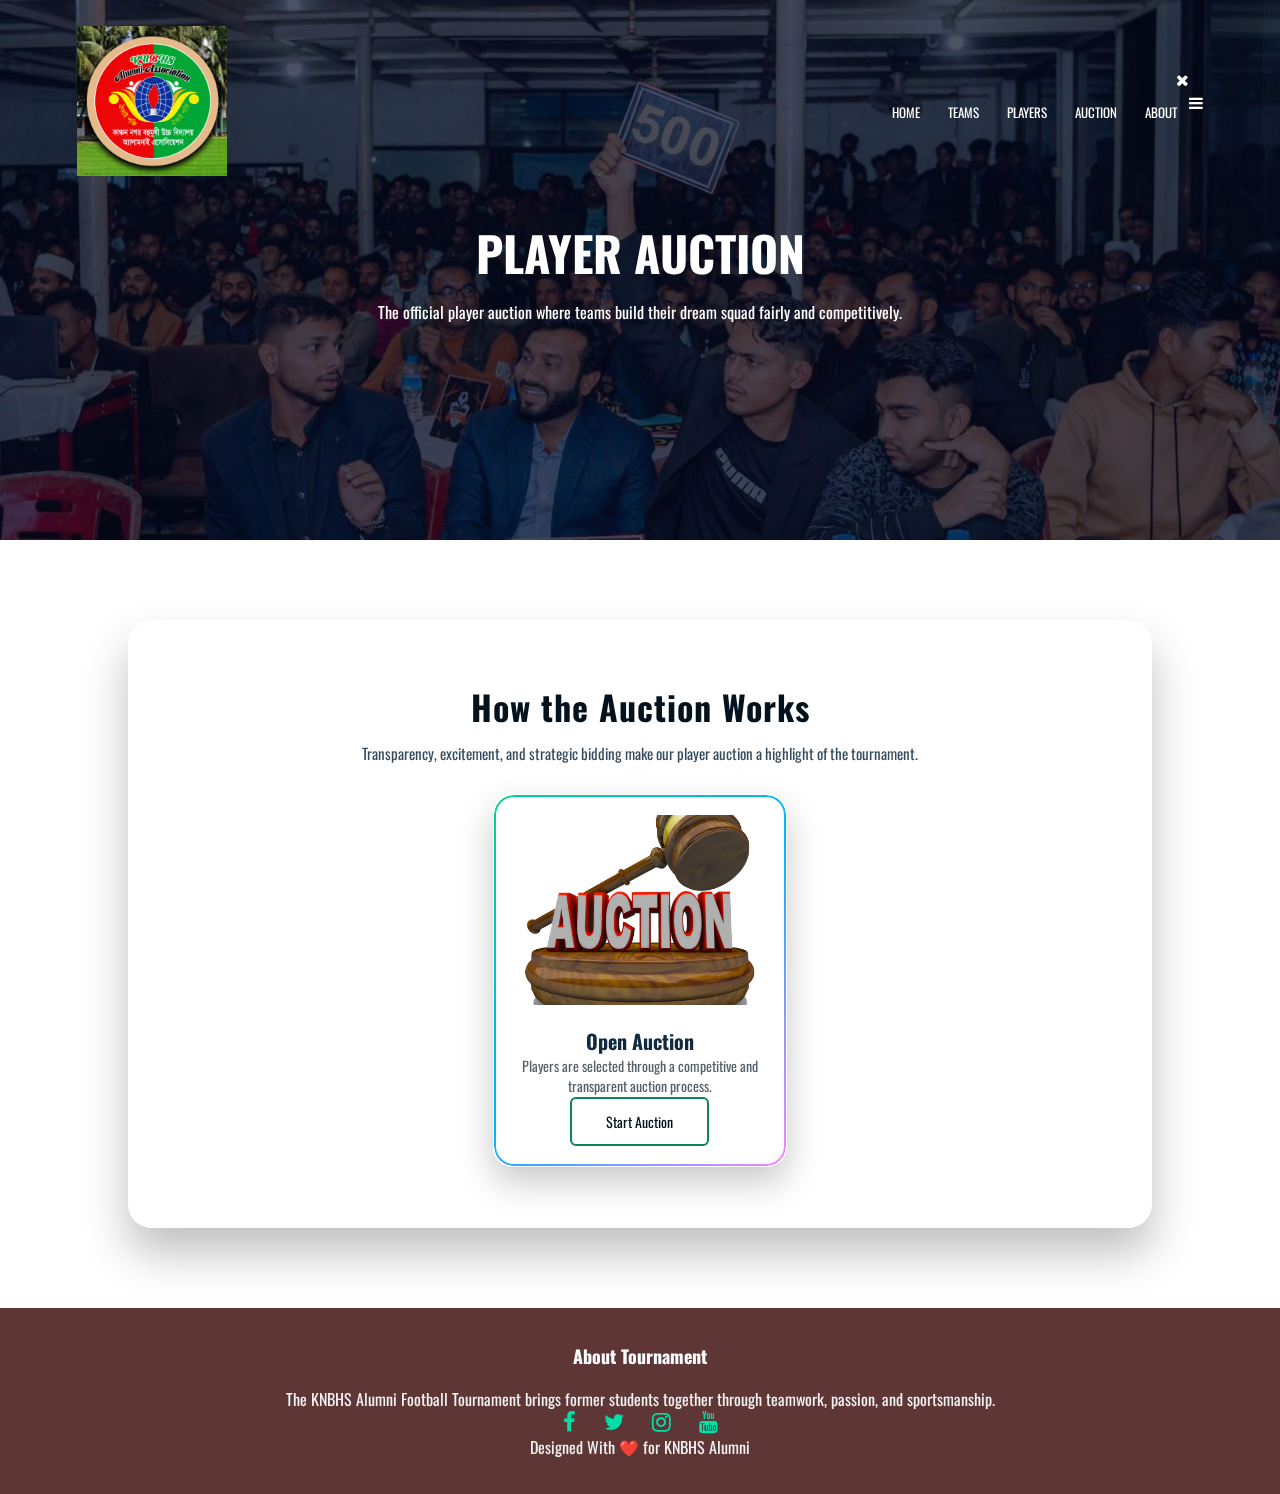
<file: auction.html>
<!DOCTYPE html>
<html lang="en">
<head>
  <meta charset="UTF-8">
  <meta name="viewport" content="width=device-width, initial-scale=1.0">
  <title>KNBHS Alumni Player Auction</title>
  <link rel="stylesheet" href="auction.css">
  <link rel="preconnect" href="https://fonts.googleapis.com">
  <link rel="preconnect" href="https://fonts.gstatic.com" crossorigin>
  <link href="https://fonts.googleapis.com/css2?family=Oswald:wght@200..700&display=swap" rel="stylesheet">
  <link rel="stylesheet" href="https://cdnjs.cloudflare.com/ajax/libs/font-awesome/4.7.0/css/font-awesome.min.css">
</head>
<body>

  <!-- Header -->
  <section class="header">
    <nav>
      <a href="index.html"><img src="picture/logo.jpg" alt="Tournament Logo"></a>

      <div class="nav-links" id="navLinks">
        <i class="fa fa-times" onclick="hideMenu()"></i>
        <ul>
          <li><a href="index.html">HOME</a></li>
          <li><a href="teams.html">TEAMS</a></li>
          <li><a href="players.html">PLAYERS</a></li>
          <li><a href="auction.html" class="active">AUCTION</a></li>
          <li><a href="about.html">ABOUT</a></li>
        </ul>
      </div>

      <i class="fa fa-bars" onclick="showMenu()"></i>
    </nav>

    <div class="text-box">
      <h1>PLAYER AUCTION</h1>
      <p>The official player auction where teams build their dream squad fairly and competitively.</p>
    </div>
  </section>

  <!-- Auction Section -->
  <section class="auction">
    <h1>How the Auction Works</h1>
    <p>Transparency, excitement, and strategic bidding make our player auction a highlight of the tournament.</p>

    <div class="row">
      <div class="auction-card">
        <img src="picture/bid.png" alt="Open Auction">
        <h3>Open Auction</h3>
        <p>Players are selected through a competitive and transparent auction process.</p>
        <a href="action.html" class="hero-btn">Start Auction</a>
      </div>
  </section>

  <!-- Footer -->
  <section class="footer">
    <h4>About Tournament</h4>
    <p>The KNBHS Alumni Football Tournament brings former students together through teamwork, passion, and sportsmanship.</p>

    <div class="icons">
      <i class="fa fa-facebook"></i>
      <i class="fa fa-twitter"></i>
      <i class="fa fa-instagram"></i>
      <i class="fa fa-youtube"></i>
    </div>

    <p>Designed With ❤️ for KNBHS Alumni</p>
  </section>

  <!-- JavaScript for mobile menu -->
  <script>
    var navLinks = document.getElementById("navLinks");

    function showMenu() {
      navLinks.style.right = "0";
    }

    function hideMenu() {
      navLinks.style.right = "-230px";
    }
  </script>
</body>
</html>
</file>
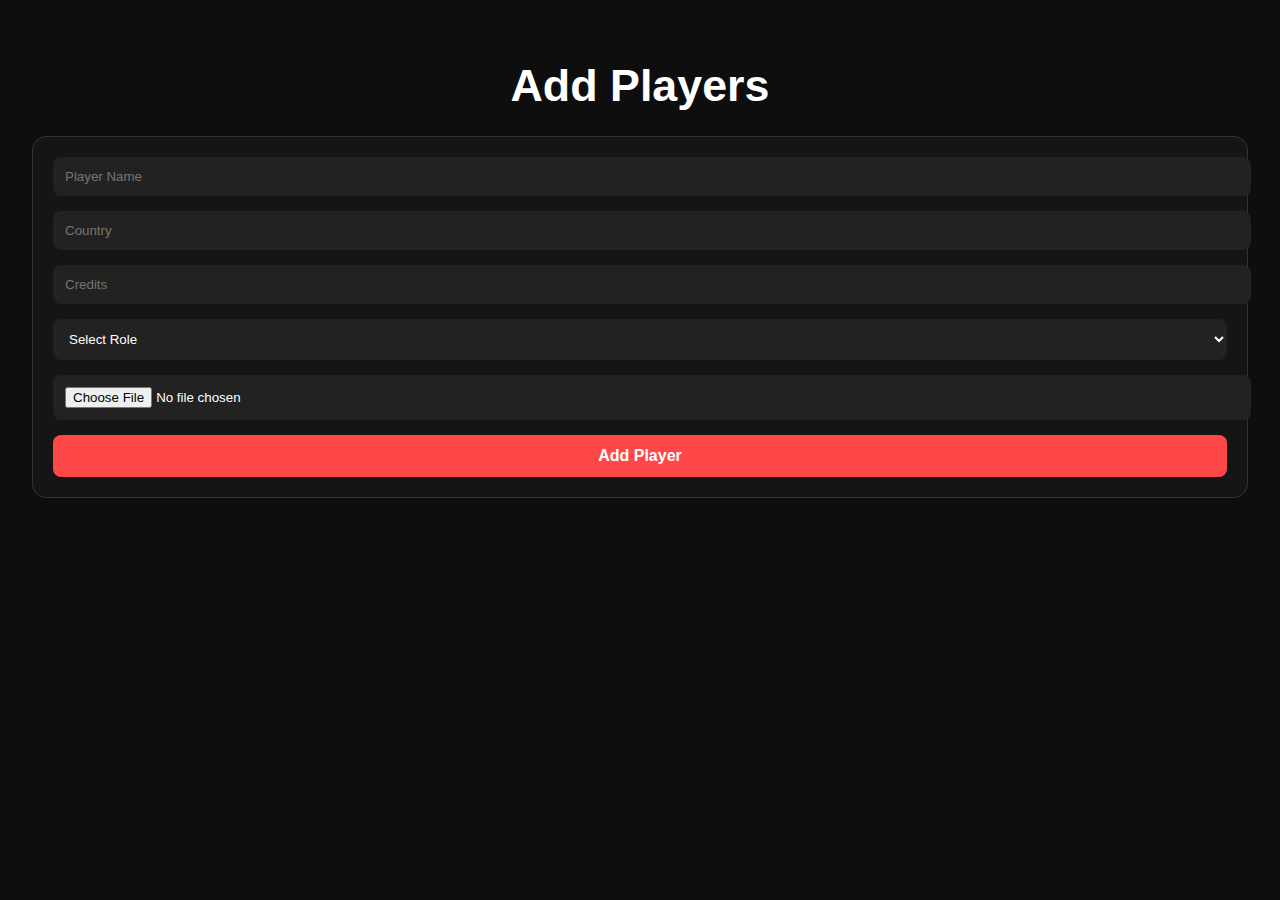
<file: final.html>
<!DOCTYPE html>
<html lang="en">
<head>
    <meta charset="UTF-8" />
    <meta name="viewport" content="width=device-width, initial-scale=1.0" />
    <title>Players List</title>

    <style>
        /* Page Base */
        body {
            font-family: "Poppins", sans-serif;
            background: #0e0e0e;
            color: white;
            margin: 0;
            padding: 0;
        }

        /* Container */
        .container {
            width: 95%;
            max-width: 1300px;
            margin: auto;
            padding: 30px 0;
        }

        /* Title */
        .page-title {
            text-align: center;
            font-size: 2.8rem;
            font-weight: 700;
            margin-bottom: 25px;
        }

        /* Player Cards Grid */
        .players-grid {
            display: grid;
            grid-template-columns: repeat(auto-fit, minmax(240px, 1fr));
            gap: 25px;
            margin-top: 40px;
        }

        /* Player Card */
        .player-card {
            background: #181818;
            border-radius: 16px;
            padding: 20px;
            text-align: center;
            transition: 0.3s;
            border: 1px solid #333;
        }

        .player-card:hover {
            transform: translateY(-8px);
            box-shadow: 0 4px 15px rgba(255, 255, 255, 0.15);
        }

        /* Image */
        .player-img {
            width: 120px;
            height: 120px;
            object-fit: cover;
            border-radius: 50%;
            margin-bottom: 15px;
            border: 3px solid #444;
        }

        /* Form */
        .form-box {
            background: #151515;
            padding: 20px;
            border-radius: 14px;
            margin-bottom: 30px;
            border: 1px solid #333;
        }

        .form-box input,
        .form-box select {
            width: 100%;
            padding: 12px;
            margin-bottom: 15px;
            border: none;
            border-radius: 8px;
            background: #222;
            color: white;
        }

        .form-box button {
            width: 100%;
            padding: 12px;
            background: #ff4747;
            border: none;
            border-radius: 8px;
            color: white;
            font-weight: 600;
            font-size: 1rem;
            cursor: pointer;
            transition: 0.3s;
        }

        .form-box button:hover {
            background: #ff5a5a;
        }

        /* Responsive */
        @media (max-width: 600px) {
            .page-title {
                font-size: 2.2rem;
            }
        }
    </style>
</head>

<body>

    <div class="container">

        <h1 class="page-title">Add Players</h1>

        <!-- Add Player Form -->
        <div class="form-box">
            <form id="playerForm">
                <input type="text" id="playerName" placeholder="Player Name" required>

                <input type="text" id="playerCountry" placeholder="Country" required>

                <input type="number" id="playerCredit" placeholder="Credits" required>

                <select id="playerRole" required>
                    <option value="">Select Role</option>
                    <option value="Batsman">Batsman</option>
                    <option value="Bowler">Bowler</option>
                    <option value="All-Rounder">All-Rounder</option>
                    <option value="Wicket-Keeper">Wicket-Keeper</option>
                </select>

                <!-- Device Image Upload -->
                <input type="file" id="playerImage" accept="image/*" required>

                <button type="submit">Add Player</button>
            </form>
        </div>

        <!-- Players Display Section -->
        <div id="players" class="players-grid"></div>

    </div>

    <script>
        document.getElementById("playerForm").addEventListener("submit", function (event) {
            event.preventDefault();

            let name = document.getElementById("playerName").value;
            let country = document.getElementById("playerCountry").value;
            let credit = document.getElementById("playerCredit").value;
            let role = document.getElementById("playerRole").value;

            let imageInput = document.getElementById("playerImage");
            let imageFile = imageInput.files[0];

            if (!imageFile) {
                alert("Please select an image!");
                return;
            }

            let imageURL = URL.createObjectURL(imageFile);

            let playerCard = `
                <div class="player-card">
                    <img src="${imageURL}" class="player-img" alt="Player Image">
                    <h3>${name}</h3>
                    <p>Country: ${country}</p>
                    <p>Credits: ${credit}</p>
                    <p>Role: ${role}</p>
                </div>
            `;

            document.getElementById("players").innerHTML += playerCard;

            // Reset form
            document.getElementById("playerForm").reset();
        });
    </script>

</body>
</html>
</file>
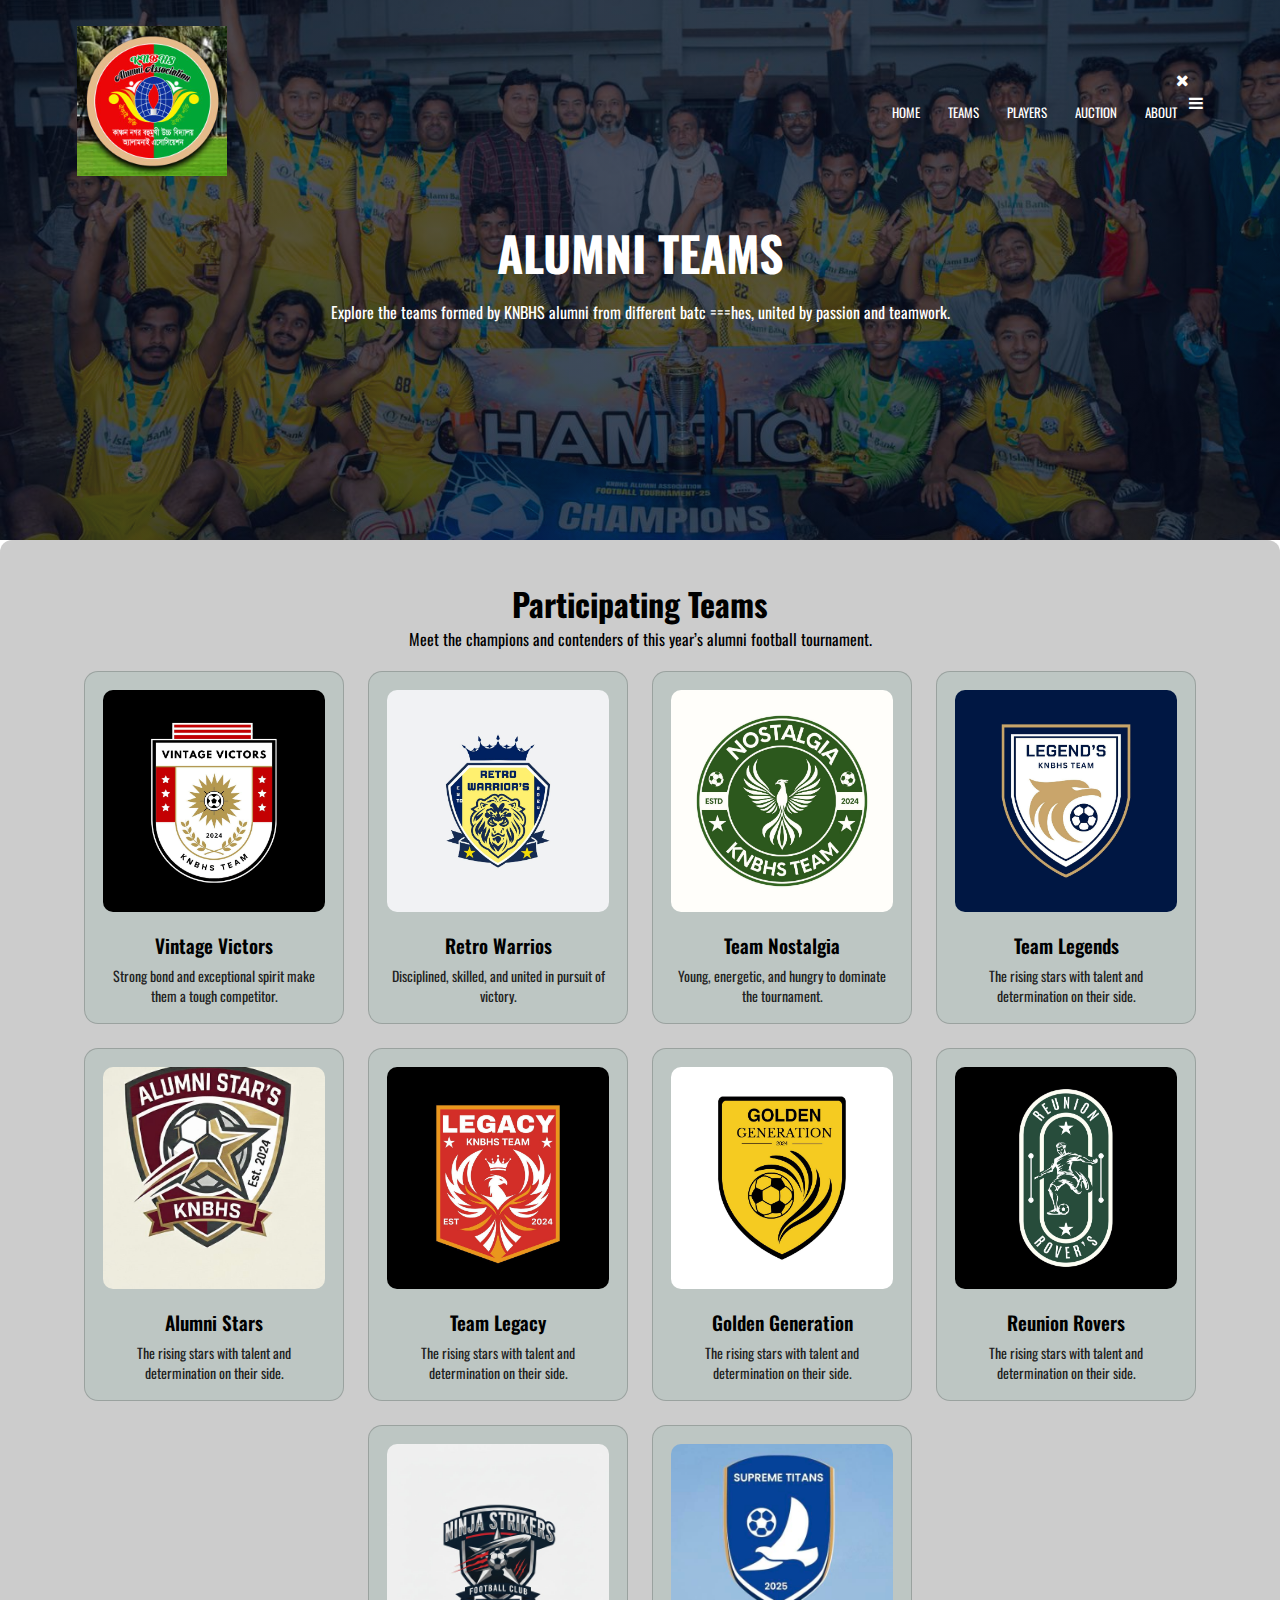
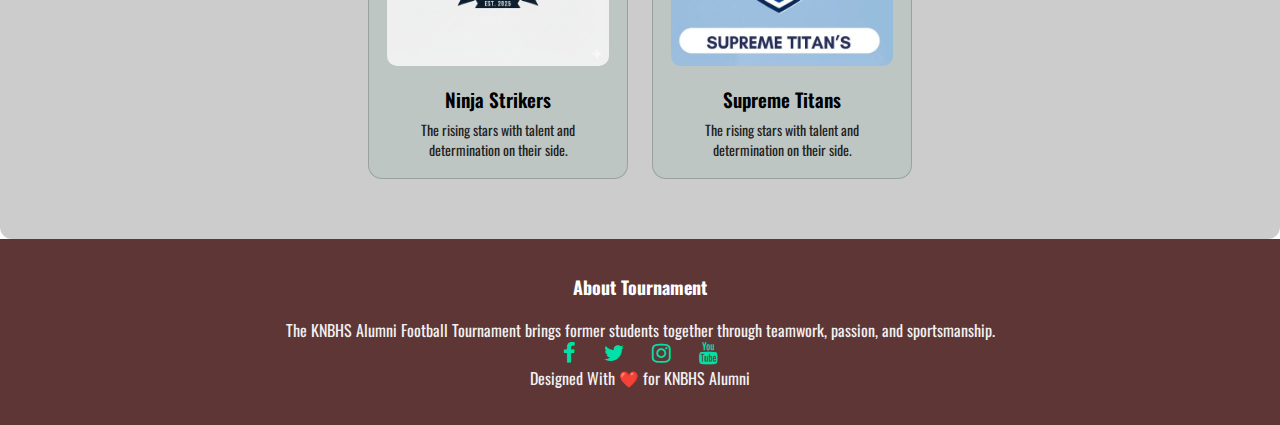
<file: teams.html>
<!DOCTYPE html>
<html lang="en">
<head>
  <meta charset="UTF-8">
  <meta name="viewport" content="width=device-width, initial-scale=1.0">
  <title>KNBHS Alumni Teams</title>
  <link rel="stylesheet" href="teams.css">
  <link rel="preconnect" href="https://fonts.googleapis.com">
  <link rel="preconnect" href="https://fonts.gstatic.com" crossorigin>
  <link href="https://fonts.googleapis.com/css2?family=Oswald:wght@200..700&display=swap" rel="stylesheet">
  <link rel="stylesheet" href="https://cdnjs.cloudflare.com/ajax/libs/font-awesome/4.7.0/css/font-awesome.min.css">
</head>
<body>

  <!-- Header Section -->
  <section class="header">
    <nav>
      <a href="index.html"><img src="picture/logo.jpg" alt="Tournament Logo"></a>

      <div class="nav-links" id="navLinks">
        <i class="fa fa-times" onclick="hideMenu()"></i>
        <ul>
          <li><a href="index.html">HOME</a></li>
          <li><a href="teams.html" class="active">TEAMS</a></li>
          <li><a href="players.html">PLAYERS</a></li>
          <li><a href="auction.html">AUCTION</a></li>
          <li><a href="about.html">ABOUT</a></li>
          

        </ul>
      </div>

      <i class="fa fa-bars" onclick="showMenu()"></i>
    </nav>

    <div class="text-box">
      <h1>ALUMNI TEAMS</h1>
      <p>Explore the teams formed by KNBHS alumni from different batc         ===hes, united by passion and teamwork.</p>
    </div>
  </section>

  <!-- Teams Section -->
  <section class="teams">
    <h1>Participating Teams</h1>
    <p>Meet the champions and contenders of this year’s alumni football tournament.</p>

    <div class="row">
      <div class="team-card">
        <img src="picture/vv.jpg" alt="Batch 2014">
        <h3>Vintage Victors</h3>
        <p>Strong bond and exceptional spirit make them a tough competitor.</p>
      </div>

      <div class="team-card">
        <img src="picture/RM.jpg">
        <h3>Retro Warrios</h3>
        <p>Disciplined, skilled, and united in pursuit of victory.</p>
      </div>

      <div class="team-card">
        <img src="picture/TN.jpg" alt="Batch 2018">
        <h3>Team Nostalgia</h3>
        <p>Young, energetic, and hungry to dominate the tournament.</p>
      </div>

      <div class="team-card">
        <img src="picture/TL.jpg" alt="Batch 2020">
        <h3>Team Legends</h3>
        <p>The rising stars with talent and determination on their side.</p>
      </div>
      <div class="team-card">
        <img src="picture/AS.jpg">
        <h3>Alumni Stars</h3>
        <p>The rising stars with talent and determination on their side.</p>
      </div>
      <div class="team-card">
        <img src="picture/TL1.jpg" alt="Batch 2020">
        <h3>Team Legacy</h3>
        <p>The rising stars with talent and determination on their side.</p>
      </div>
      <div class="team-card">
        <img src="picture/GG.jpg" alt="Batch 2020">
        <h3>Golden Generation</h3>
        <p>The rising stars with talent and determination on their side.</p>
      </div>
      <div class="team-card">
        <img src="picture/RR.jpg" alt="Batch 2020">
        <h3>Reunion Rovers</h3>
        <p>The rising stars with talent and determination on their side.</p>
      </div>
      <div class="team-card">
        <img src="picture/NS.jpg" alt="Batch 2020">
        <h3>Ninja Strikers</h3>
        <p>The rising stars with talent and determination on their side.</p>
      </div>
      <div class="team-card">
        <img src="picture/ST.jpg" alt="Batch 2020">
        <h3>Supreme Titans</h3>
        <p>The rising stars with talent and determination on their side.</p>
      </div>
    </div>
  </section>

  <!-- Footer -->
  <section class="footer">
    <h4>About Tournament</h4>
    <p>The KNBHS Alumni Football Tournament brings former students together through teamwork, passion, and sportsmanship.</p>

    <div class="icons">
      <i class="fa fa-facebook"></i>
      <i class="fa fa-twitter"></i>
      <i class="fa fa-instagram"></i>
      <i class="fa fa-youtube"></i>
    </div>

    <p>Designed With ❤️ for KNBHS Alumni</p>
  </section>

<!-- Team Players Popup Modal -->
<div id="teamModal" class="team-modal">
  <div class="team-modal-content">
    <span class="close-modal">&times;</span>

    <h2 id="teamModalTitle">Team Players</h2>

    <div id="teamPlayersList">
      <!-- Loaded dynamically from localStorage -->
    </div>
  </div>
</div>
<script>
  // TEAM CARD CLICK → SHOW PLAYERS PURCHASED
  document.querySelectorAll(".team-card").forEach(card => {
    card.addEventListener("click", () => {

      const teamName = card.querySelector("h3").textContent.trim();
      const auctionData = JSON.parse(localStorage.getItem("auctionData")) || {};

      const modal = document.getElementById("teamModal");
      const title = document.getElementById("teamModalTitle");
      const list = document.getElementById("teamPlayersList");

      title.textContent = `Players Bought by ${teamName}`;
      list.innerHTML = "";

      // Filter players for this team
      const players = Object.entries(auctionData).filter(([name, info]) => info.team === teamName);

      // NO PLAYERS
      if (players.length === 0) {
        list.innerHTML = `<p class="no-data">No players bought yet.</p>`;
        modal.style.display = "flex";
        return;
      }

      // SHOW PLAYERS IN MODAL
      players.forEach(([name, info]) => {
        const div = document.createElement("div");
        div.classList.add("team-player-item");

        div.innerHTML = `
          <div class="team-player-img">
            <img src="${info.image}" alt="${name}">
          </div>

          <div class="team-player-info">
            <h4>${name}</h4>
            <p><strong>Batch:</strong> ${info.batch}</p>
            <p><strong>Position:</strong> ${info.position}</p>
            <p class="price"><strong>Sold For:</strong> Tk ${info.price}</p>
          </div>
        `;

        list.appendChild(div);
      });

      modal.style.display = "flex";
    });
  });

  // CLOSE MODAL
  document.querySelector(".close-modal").onclick = () => {
    document.getElementById("teamModal").style.display = "none";
  };
</script>
<script src="action.js"></script>
</body>
</html>
</file>
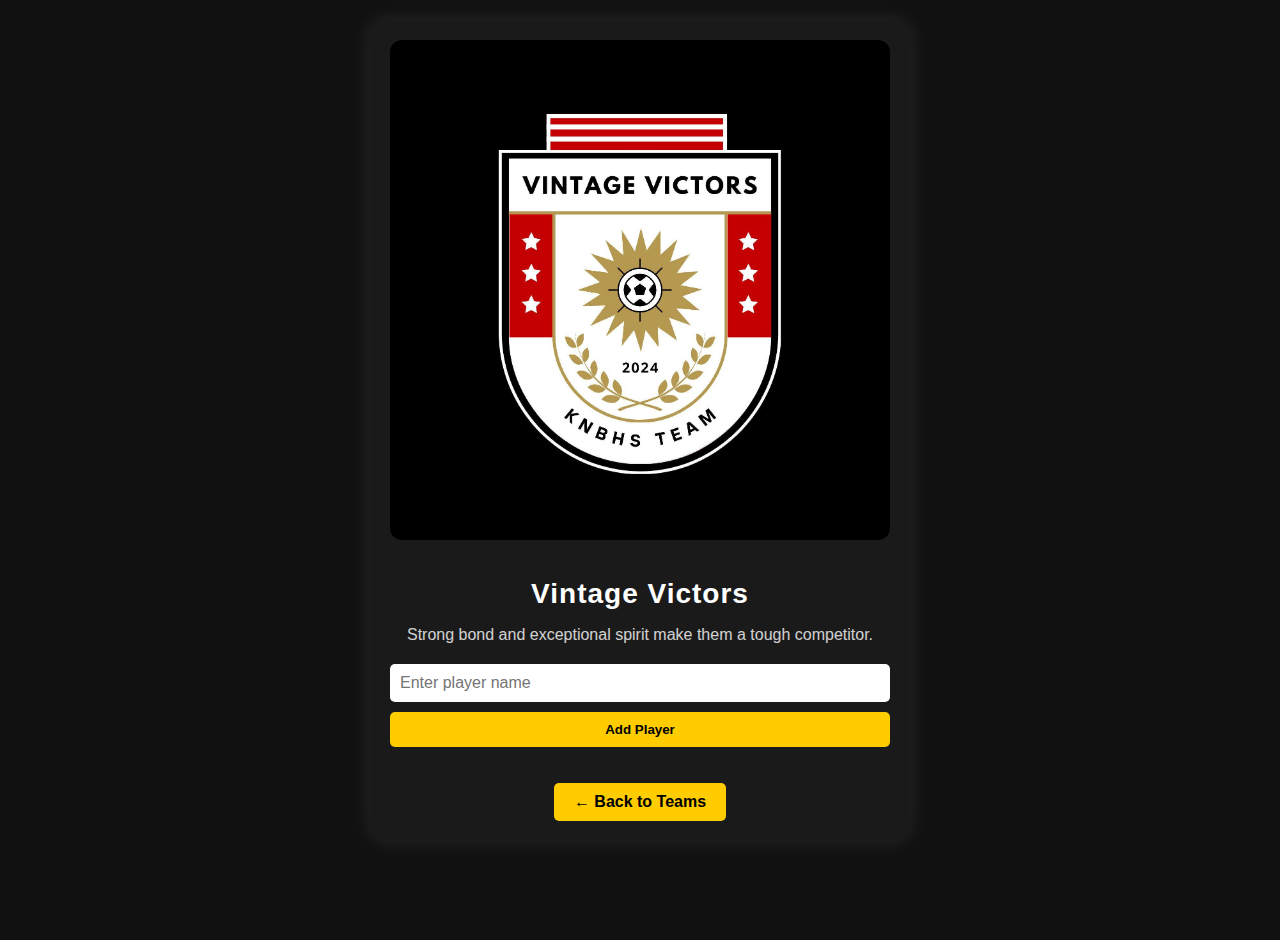
<file: Vintage.html>
<!DOCTYPE html>
<html lang="en">
<head>
  <meta charset="UTF-8">
  <meta name="viewport" content="width=device-width, initial-scale=1.0">
  <title>Team Profile</title>

  <style>
    body {
      margin: 0;
      font-family: Arial, sans-serif;
      background: #111;
      color: #fff;
      display: flex;
      justify-content: center;
      align-items: flex-start;
      min-height: 100vh;
      padding: 20px;
    }

    .team-container {
      width: 100%;
      max-width: 500px;
      background: #1a1a1a;
      padding: 20px;
      border-radius: 15px;
      text-align: center;
      box-shadow: 0 0 20px rgba(255, 255, 255, 0.1);
    }

    .team-container img {
      width: 100%;
      border-radius: 12px;
      margin-bottom: 15px;
    }

    h1 {
      margin-bottom: 10px;
      font-size: 28px;
      letter-spacing: 1px;
    }

    p {
      font-size: 16px;
      opacity: 0.8;
    }

    .back-btn {
      display: inline-block;
      margin-top: 20px;
      padding: 10px 20px;
      background: #ffcc00;
      color: #000;
      border-radius: 5px;
      text-decoration: none;
      font-weight: bold;
    }

    form {
      margin-top: 20px;
      display: flex;
      flex-direction: column;
      gap: 10px;
    }

    input[type="text"] {
      padding: 10px;
      border-radius: 5px;
      border: none;
      font-size: 16px;
    }

    button {
      padding: 10px;
      border-radius: 5px;
      border: none;
      background: #ffcc00;
      color: #000;
      font-weight: bold;
      cursor: pointer;
    }

    ul {
      margin-top: 15px;
      list-style: none;
      padding-left: 0;
    }

    ul li {
      background: #333;
      padding: 8px;
      border-radius: 5px;
      margin-bottom: 5px;
      text-align: left;
    }
  </style>
</head>

<body>

  <div class="team-container">
    <img src="picture/vv.jpg" alt="Vintage Victors">

    <h1>Vintage Victors</h1>
    <p>Strong bond and exceptional spirit make them a tough competitor.</p>

    <!-- Add Player Form -->
    <form id="playerForm">
      <input type="text" id="playerName" placeholder="Enter player name" required>
      <button type="submit">Add Player</button>
    </form>

    <!-- Player List -->
    <ul id="playerList">
      <!-- Players will appear here -->
    </ul>

    <a href="teams.html" class="back-btn">← Back to Teams</a>
  </div>

  <script>
    const form = document.getElementById('playerForm');
    const playerInput = document.getElementById('playerName');
    const playerList = document.getElementById('playerList');

    form.addEventListener('submit', function(e) {
      e.preventDefault();
      const playerName = playerInput.value.trim();
      if (playerName !== '') {
        const li = document.createElement('li');
        li.textContent = playerName;
        playerList.appendChild(li);
        playerInput.value = '';
      }
    });
  </script>

</body>
</html>
</file>
<file: auction.css>
:root {
  --theme: #0b8457;
  --accent: rgba(11, 132, 87, 0.08);
  --white: #fff;
  --muted: #777;
  --dark: #04121e;
}

* {
  margin: 0;
  padding: 0;
  box-sizing: border-box;
  font-family: 'Oswald', sans-serif;
}

/* Header / hero */
.header {
  min-height: 60vh;
  width: 100%;
  background-image: linear-gradient(rgba(4, 9, 30, 0.65), rgba(4, 9, 30, 0.65)), url(picture/auction.jpg);
  background-position: center;
  background-size: cover;
  position: relative;
  color: var(--white);
}

nav {
  display: flex;
  padding: 2% 6%;
  justify-content: space-between;
  align-items: center;
}

nav img {
  width: 150px;
}

.nav-links {
  flex: 1;
  text-align: right;
}

.nav-links ul li {
  list-style: none;
  display: inline-block;
  padding: 8px 12px;
}

.nav-links ul li a {
  color: var(--white);
  text-decoration: none;
  font-size: 13px;
}

.nav-links ul li::after {
  content: '';
  width: 0%;
  height: 2px;
  background: var(--theme);
  display: block;
  margin: 6px auto 0;
  transition: 0.35s;
}

.nav-links ul li:hover::after {
  width: 100%;
}

/* Hero text */
.text-box {
  width: 90%;
  color: var(--white);
  position: absolute;
  top: 50%;
  left: 50%;
  transform: translate(-50%, -50%);
  text-align: center;
}

.text-box h1 {
  font-size: 48px;
}

.text-box p {
  margin-top: 12px;
  font-size: 16px;
  max-width: 700px;
  margin-left: auto;
  margin-right: auto;
}

/* Auction Section */
.auction {
  width: 80%;
  margin: 80px auto;
  text-align: center;
  padding: 60px 40px;

  background: rgba(255, 255, 255, 0.15);
  backdrop-filter: blur(18px) saturate(170%);
  border-radius: 24px;
  border: 1px solid rgba(255, 255, 255, 0.3);

  box-shadow: 0 25px 45px rgba(0, 0, 0, 0.25),
    inset 0 0 20px rgba(255, 255, 255, 0.25);

  animation: fadeIn 0.8s ease forwards;
}

.auction h1 {
  color: #04121e;
  font-size: 34px;
  letter-spacing: 1px;
  margin-bottom: 10px;
}

.auction p {
  color: #102b40;
  opacity: 0.85;
  font-size: 15px;
}


/* Card Row */
.row {
  display: flex;
  flex-wrap: wrap;
  justify-content: center;
  gap: 26px;
  margin-top: 30px;
}




/* PREMIUM Auction Card */
.auction-card {
  flex-basis: calc(33.333% - 20px);
  background: rgba(255, 255, 255, 0.55);

  border-radius: 20px;
  padding: 20px;
  border: 1px solid rgba(255, 255, 255, 0.35);

  backdrop-filter: blur(10px);
  -webkit-backdrop-filter: blur(10px);

  box-shadow: 0 15px 35px rgba(0, 0, 0, 0.22),
    inset 0 0 20px rgba(255, 255, 255, 0.35);

  transition: 0.35s ease;
  cursor: pointer;

  /* CENTER THE CARD */
  margin-left: auto;
  margin-right: auto;

  position: relative;
  overflow: hidden;
}


/* Gradient Border Glow */
.auction-card::before {
  content: "";
  position: absolute;
  inset: 0;
  border-radius: 20px;
  padding: 2px;
  background: linear-gradient(135deg,
      rgba(0, 210, 140, 1),
      rgba(0, 180, 255, 1),
      rgba(250, 130, 255, 1));
-webkit-mask: linear-gradient(#fff 0 0)content-box,
    linear-gradient(#fff 0 0);
  -webkit-mask-composite: xor;
  mask-composite: exclude;
  opacity: 1;
  transition: 0.35s ease;
}

/* Card Hover Effect */
.auction-card:hover {
  transform: translateY(-12px) scale(1.03);
  box-shadow: 0 25px 45px rgba(0, 0, 0, 0.25),
    inset 0 0 25px rgba(255, 255, 255, 0.28);
}




/* Card Image */
.auction-card img {
  width: 100%;
  border-radius: 16px;
  height: 190px;
  object-fit: cover;
  transition: 0.4s ease;
}

.auction-card:hover img {
  transform: scale(1.07);
}




/* Card Title */
.auction-card h3 {
  margin-top: 16px;
  font-size: 20px;
  font-weight: 700;
  color: #102b40;
}




/* Card Text */
.auction-card p {
  color: #2b3c47;
  opacity: 0.8;
  font-size: 14px;
  line-height: 1.45;
}

.hero-btn {
  display: inline-block;
  text-decoration: none;
  color: var(--dark);
  border: 2px solid var(--theme);
  padding: 12px 34px;
  font-size: 14px;
  background: transparent;
  position: relative;
  cursor: pointer;
  border-radius: 6px;
}

.hero-btn:hover {
  border-color: var(--theme);
  background: var(--theme);
  transition: 0.35s;
}



/* Fade-in animation */
@keyframes fadeIn {
  from {
    opacity: 0;
    transform: translateY(20px);
  }

  to {
    opacity: 1;
    transform: translateY(0);
  }
}

/* Footer */
.footer {
  width: 100%;
  text-align: center;
  padding: 35px 0;
  background: #5e3636;
  /* dark background */
  color: #f1f1f1;
  /* light text */
}

.footer h4 {
  margin-bottom: 18px;
  font-size: 18px;
  color: #fff;
  /* white heading */
}

.icons i {
  flex: 1;
  color: #00e0a8;
  /* neon aqua (theme vibe) */
  margin: 0 12px;
  cursor: pointer;
  font-size: 22px;
  transition: 0.3s ease;
}

/* hover glow effect */
.icons i:hover {
  color: #44ffd1;
  transform: scale(1.15);
  text-shadow: 0 0 10px rgba(68, 255, 209, 0.6);
}
</file>
<file: teams.css>
:root{
  --theme: #0b8457;
  --accent: rgba(11,132,87,0.08);
  --white: #fff;
  --muted: #777;
  --dark: #04121e;
}

* {
  margin: 0;
  padding: 0;
  box-sizing: border-box;
  font-family: 'Oswald', sans-serif;
}

/* Header / hero */
.header {
  min-height: 60vh;
  width: 100%;
  background-image: linear-gradient(rgba(4,9,30,0.65), rgba(4,9,30,0.65)), url(picture/background1.jpg);
  background-position: center;
  background-size: cover;
  position: relative;
  color: var(--white);
}

nav {
  display: flex;
  padding: 2% 6%;
  justify-content: space-between;
  align-items: center;
}

nav img {
  width: 150px;
}

.nav-links {
  flex: 1;
  text-align: right;
}

.nav-links ul li {
  list-style: none;
  display: inline-block;
  padding: 8px 12px;
}

.nav-links ul li a {
  color: var(--white);
  text-decoration: none;
  font-size: 13px;
}

.nav-links ul li::after {
  content: '';
  width: 0%;
  height: 2px;
  background: var(--theme);
  display: block;
  margin: 6px auto 0;
  transition: 0.35s;
}
.nav-links ul li:hover::after {
  width: 100%;
}

/* Hero text */
.text-box {
  width: 90%;
  color: var(--white);
  position: absolute;
  top: 50%;
  left: 50%;
  transform: translate(-50%,-50%);
  text-align: center;
}
.text-box h1 {
  font-size: 48px;
}
.text-box p {
  margin-top: 12px;
  font-size: 16px;
  max-width: 700px;
  margin-left: auto;
  margin-right: auto;
}

/* Teams Section */
.teams {
  position: relative;
  padding: 40px 20px;
}

.teams::before {
  content: "";
  position: absolute;
  inset: 0;
  background: rgba(0,0,0,0.2); /* black layer */
  z-index: -1;
  border-radius: 12px;
}

.teams h1,
.teams p {
  text-align: center;
  position: relative;
  color: #000; /* white text on dark layer */
}

/*---subisidaries (teams)---*/
/* Team Cards */
.row {
  display: flex;
  flex-wrap: wrap;
  justify-content: center;
  gap: 24px;
  padding: 20px 0;
}

.team-card {
  flex: 1 1 calc(22% - 16px);
  max-width: 260px;
  background: var(--accent);
  padding: 18px;
  border-radius: 14px;
  text-align: center;
  transition: all 0.3s ease;
  cursor: pointer;
  border: 1px solid rgba(22, 21, 21, 0.2);
}

.team-card img {
  width: 100%;
  aspect-ratio: 1 / 1;  /* Makes it square */
  border-radius: 10px;
  object-fit: cover;
  transition: 0.3s ease;
}

.team-card h3 {
  margin: 14px 0 6px;
  font-size: 1.2rem;
  font-weight: 600;
}

.team-card p {
  font-size: 14px;
  color: #222;
  line-height: 1.4;
}

/* Hover Effects */
.team-card:hover {
  transform: translateY(-8px) scale(1.03);
  box-shadow: 0 14px 35px rgba(0, 150, 100, 0.2);
}

.team-card:hover img {
  transform: scale(1.05);
}
/* Footer */
.footer {
  width: 100%;
  text-align: center;
  padding: 35px 0;
  background: #5e3636;              /* dark background */
  color: #f1f1f1;                /* light text */
}

.footer h4 {
  margin-bottom: 18px;
  font-size: 18px;
  color: #fff;                   /* white heading */
}

.icons i {
  flex: 1;
  color: #00e0a8;                /* neon aqua (theme vibe) */
  margin: 0 12px;
  cursor: pointer;
  font-size: 22px;
  transition: 0.3s ease;
}

/* hover glow effect */
.icons i:hover {
  color: #44ffd1;
  transform: scale(1.15);
  text-shadow: 0 0 10px rgba(68, 255, 209, 0.6);
}

.team-modal {
  display: none;
  position: fixed;
  inset: 0;
  background: rgba(0,0,0,0.7);
  backdrop-filter: blur(6px);
  justify-content: center;
  align-items: center;
  z-index: 2000;
}

.team-modal-content {
  width: 90%;
  max-width: 450px;
  background: rgba(255,255,255,0.1);
  padding: 20px;
  border-radius: 15px;
  color: white;
  border: 1px solid rgba(255,255,255,0.2);
  box-shadow: 0 0 20px rgba(0,0,0,0.4);
}

.close-modal {
  float: right;
  font-size: 30px;
  cursor: pointer;
  margin-top: -10px;
}

.team-player-item {
  display: flex;
  align-items: center;
  gap: 12px;
  padding: 12px 0;
  border-bottom: 1px solid rgba(255,255,255,0.2);
}

.team-player-item:last-child {
  border-bottom: none;
}

.team-player-img {
  width: 55px;
  height: 55px;
  border-radius: 50%;
  overflow: hidden;
  border: 2px solid #00eaff;
}

.team-player-img img {
  width: 100%;
  height: 100%;
  object-fit: cover;
}

.team-player-info {
  font-size: 16px;
}
</file>
